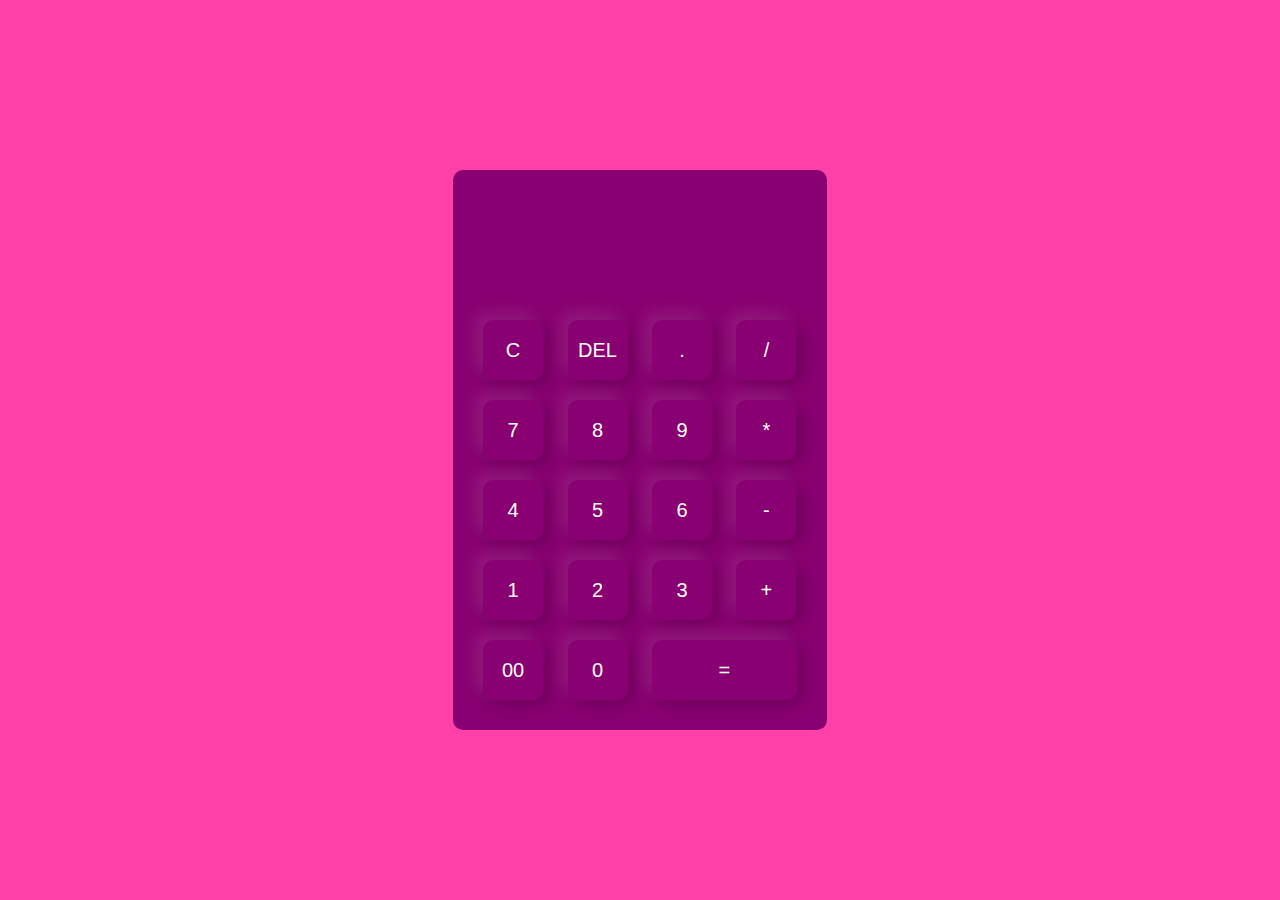
<file: calculator.html>
<!DOCTYPE html>
<html lang="en">
<head>
    <meta charset="UTF-8">
    <meta http-equiv="X-UA-Compatible" content="IE=edge">
    <meta name="viewport" content="width=device-width, initial-scale=1.0">
    <title>Calculator</title>
<style>
    *{
    margin: 0;
    padding: 0;
    font-family: 'Lucida Sans', 'Lucida Sans Regular', 'Lucida Grande', 'Lucida Sans Unicode', Geneva, Verdana, sans-serif;
    box-sizing: border-box;
}

.container{
    width:100% ;
    height: 100vh;
   background-color: rgb(255, 64, 169);
   display: flex;
   align-items: center;
   justify-content: center;
}

.calculator{
    background-color: rgb(136, 0, 113);
    padding: 20px;
    border-radius: 10px;
}

.calculator form input{
    border: 0;
    outline: 0;
    width: 60px;
    height: 60px;
    border-radius: 10px;
    box-shadow: -8px -8px 15px rgba(255, 233, 233, 0.1), 5px 5px 15px rgba(0, 0, 0, 0.2);
    background-color: transparent;
    font-size: 20px;
    color: #fff;
    cursor: pointer;
    margin: 10px;
}

form .display{
    display: flex;
    justify-content: flex-end;
    margin: 20px 0;
}

form .display input{
    text-align: right;
    flex: 1;
    font-size: 45px;
    box-shadow: none;
}

form input.equal{
    width: 145px;
}

form input.operator{
color: #ffffff ;
}
</style>
</head>
<body>

    <div class="container">
        <div class="calculator">
            <form >
                <div class="display">
                    <input type="text" name="display">
                </div>
                <div>
                    <input type="button" value="C" onclick="display.value='' " class="operator">
                    <input type="button" value="DEL" onclick="display.value= display.value.toString().slice(0,-1) " class="operator">
                    <input type="button" value="." onclick="display.value+='.' " class="operator">
                    <input type="button" value="/" onclick="display.value+='/' " class="operator">
                </div>
                <div>
                    <input type="button" value="7" onclick="display.value+='7' ">
                    <input type="button" value="8" onclick="display.value+='8' ">
                    <input type="button" value="9" onclick="display.value+='9' ">
                    <input type="button" value="*" onclick="display.value+='*' " class="operator">
                </div>
                <div>
                    <input type="button" value="4" onclick="display.value+='4' ">
                    <input type="button" value="5" onclick="display.value+='5' ">
                    <input type="button" value="6" onclick="display.value+='6' ">
                    <input type="button" value="-" onclick="display.value+='-' " class="operator">
                </div>
                <div>
                    <input type="button" value="1" onclick="display.value+='1' ">
                    <input type="button" value="2" onclick="display.value+='2' ">
                    <input type="button" value="3" onclick="display.value+='3' ">
                    <input type="button" value="+" onclick="display.value+='+' " class="operator">
                </div>
                <div>
                    <input type="button" value="00" onclick="display.value+='00' ">
                    <input type="button" value="0" onclick="display.value+='0' ">
                    <input type="button" value="=" onclick="display.value= eval(display.value)" class="equal operator">
                </div>
            </form>
        </div>
    </div>
    
</body>
</html>
</file>
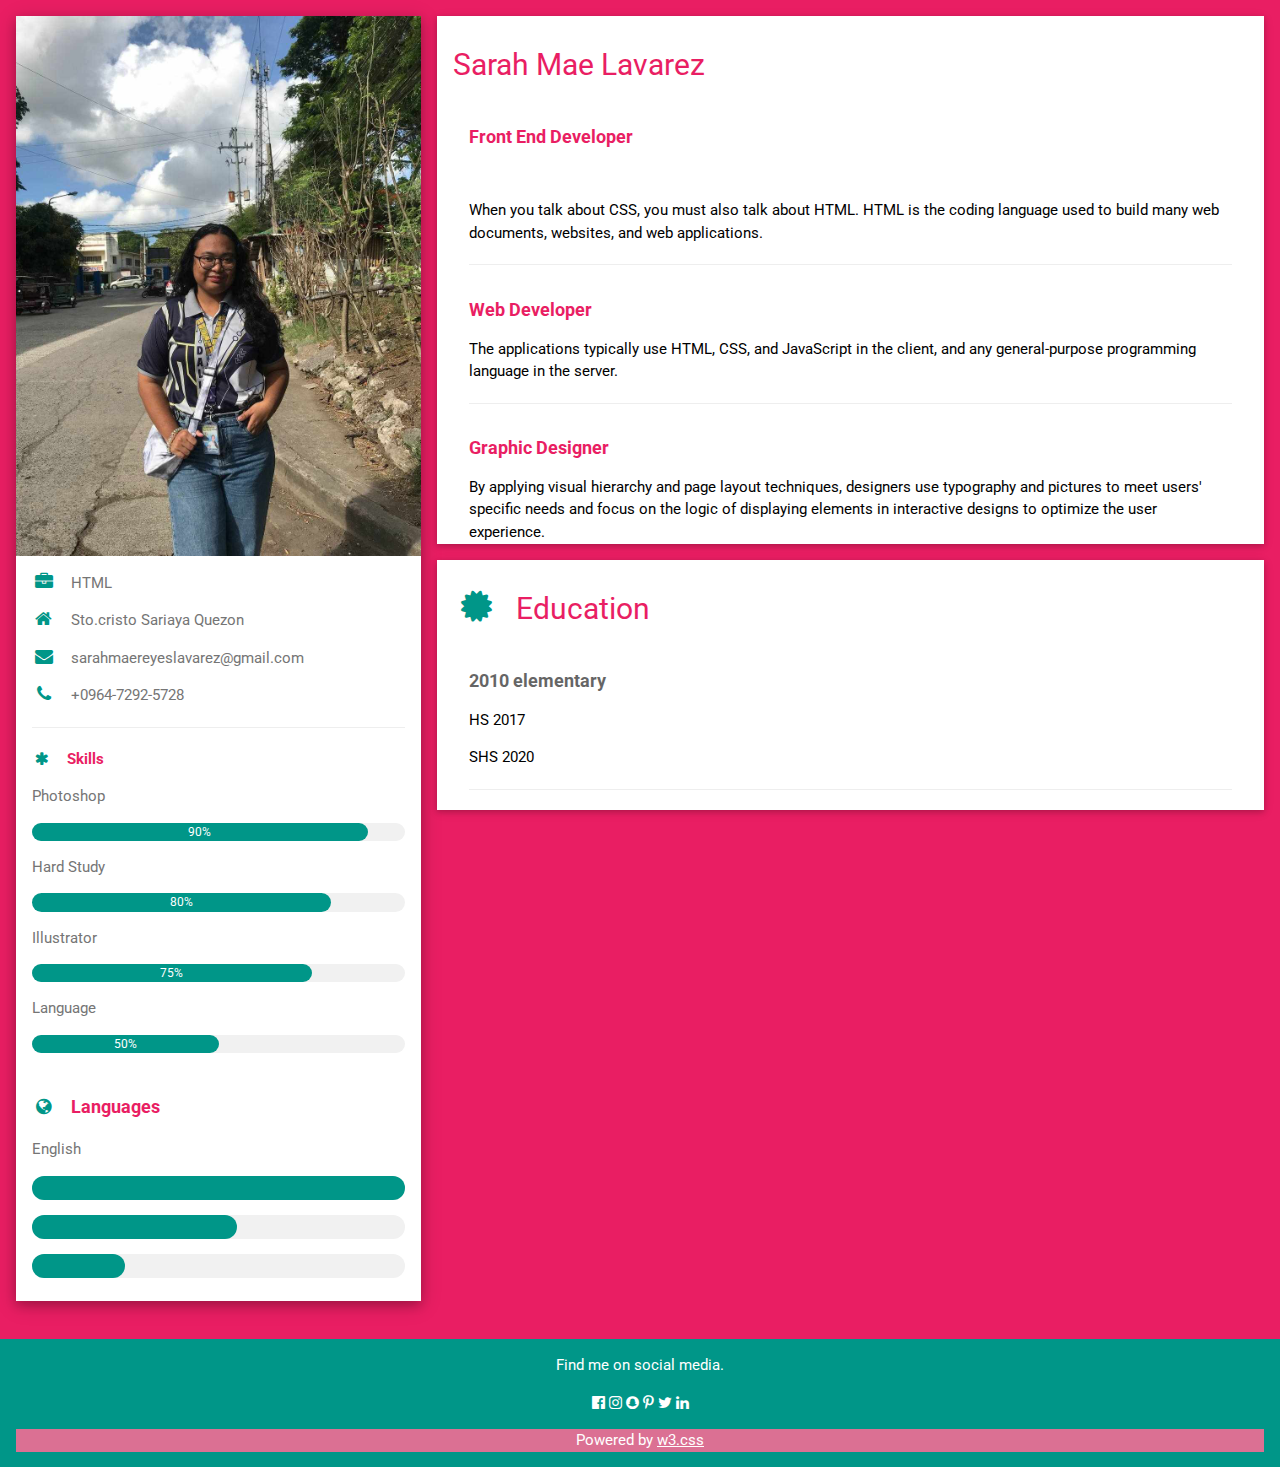
<file: resume.html>
<!DOCTYPE html>
<html>
<title>W3.CSS Template</title>
<meta charset="UTF-8">
<meta name="viewport" content="width=device-width, initial-scale=1">
<link rel="stylesheet" href="https://www.w3schools.com/w3css/4/w3.css">
<link rel='stylesheet' href='https://fonts.googleapis.com/css?family=Roboto'>
<link rel="stylesheet" href="https://cdnjs.cloudflare.com/ajax/libs/font-awesome/4.7.0/css/font-awesome.min.css">
<style>
html,body,h1,h2,h3,h4,h5,h6 {font-family: "Roboto", sans-serif}
</style>
<body class="w3-pink">

<!-- Page Container -->
<div class="w3-content w3-margin-top" style="max-width:1400px;">

  <!-- The Grid -->
  <div class="w3-row-padding">
  
    <!-- Left Column -->
    <div class="w3-third">
    
      <div class="w3-white w3-text-grey w3-card-4">
        <div class="w3-display-container">
          <img src="lavarez-pic.jpg" style="width:100%" alt="Avatar">
          <div class="w3-display-bottomleft w3-container w3-text-black">
            <h2></h2>
          </div>
        </div>
        <div class="w3-container">
          <p><i class="fa fa-briefcase fa-fw w3-margin-right w3-large w3-text-teal"></i>HTML</p>
          <p><i class="fa fa-home fa-fw w3-margin-right w3-large w3-text-teal"></i>Sto.cristo Sariaya Quezon</p>
          <p><i class="fa fa-envelope fa-fw w3-margin-right w3-large w3-text-teal"></i>sarahmaereyeslavarez@gmail.com</p>
          <p><i class="fa fa-phone fa-fw w3-margin-right w3-large w3-text-teal"></i>+0964-7292-5728</p>
          <hr>

          <p class="w3-text-pink"><b><i class="fa fa-asterisk fa-fw w3-margin-right w3-text-teal"></i>Skills</b></p>
          <p>Photoshop</p>
          <div class="w3-light-grey w3-round-xlarge w3-small">
            <div class="w3-container w3-center w3-round-xlarge w3-teal" style="width:90%">90%</div>
          </div>
          <p>Hard Study</p>
          <div class="w3-light-grey w3-round-xlarge w3-small">
            <div class="w3-container w3-center w3-round-xlarge w3-teal" style="width:80%">
              <div class="w3-center w3-text-white">80%</div>
            </div>
          </div>
          <p>Illustrator</p>
          <div class="w3-light-grey w3-round-xlarge w3-small">
            <div class="w3-container w3-center w3-round-xlarge w3-teal" style="width:75%">75%</div>
          </div>
          <p>Language</p>
          <div class="w3-light-grey w3-round-xlarge w3-small">
            <div class="w3-container w3-center w3-round-xlarge w3-teal" style="width:50%">50%</div>
          </div>
          <br>

          <p class="w3-large w3-text-pink"><b><i class="fa fa-globe fa-fw w3-margin-right w3-text-teal"></i>Languages</b></p>
          <p>English</p>
          <div class="w3-light-grey w3-round-xlarge">
            <div class="w3-round-xlarge w3-teal" style="height:24px;width:100%"></div>
          </div>
          <p></p>
          <div class="w3-light-grey w3-round-xlarge">
            <div class="w3-round-xlarge w3-teal" style="height:24px;width:55%"></div>
          </div>
          <p></p>
          <div class="w3-light-grey w3-round-xlarge">
            <div class="w3-round-xlarge w3-teal" style="height:24px;width:25%"></div>
          </div>
          <br>
        </div>
      </div><br>

    <!-- End Left Column -->
    </div>

    <!-- Right Column -->
    <div class="w3-twothird">
    
      <div class="w3-container w3-card w3-white w3-margin-bottom">
        <h2 class="w3-text-pink w3-padding-16"><i class=""></i>Sarah Mae Lavarez</h2>
        <div class="w3-container">
          <h5 class="w3-text-pink"><b>Front End Developer</b></h5>
          <h6 class="w3-text-teal"><i class=""></i><span class="w3-tag w3-teal w3-round"></span></h6>
          <p>When you talk about CSS, you must also talk about HTML. HTML is the coding language used to build many web documents, websites, and web applications.</p>
          <hr>
        </div>
        <div class="w3-container">
          <h5 class="w3-text-pink"><b>Web Developer</b></h5>
          <h6 class="w3-text-teal"><i class=""></i></h6>
          <p>The applications typically use HTML, CSS, and JavaScript in the client, and any general-purpose programming language in the server.</p>
          <hr>
        </div>
        <div class="w3-container">
          <h5 class="w3-text-pink"><b>Graphic Designer</b></h5>
          <h6 class="w3-text-teal"><i class=""></i></h6>
          <p> </p>By applying visual hierarchy and page layout techniques, designers use typography and pictures to meet users' specific needs and focus on the logic of displaying elements in interactive designs to optimize the user experience.<br>
        </div>
      </div>

      <div class="w3-container w3-card w3-white">
        <h2 class="w3-text-pink w3-padding-16"><i class="fa fa-certificate fa-fw w3-margin-right w3-xxlarge w3-text-teal"></i>Education</h2>
        <div class="w3-container">
          <h5 class="w3-opacity"><b>2010 elementary</b></h5>
          <h6 class="w3-text-teal"><i class=""></i></h6>
          <p>HS 2017</p>
          <p>SHS 2020</p>
          <hr>
        </div>
    <!-- End Right Column -->
    </div>
    
  <!-- End Grid -->
  </div>
  
  <!-- End Page Container -->
</div>

<footer class="w3-container w3-teal w3-center w3-margin-top">
  <p>Find me on social media.</p>
  <i class="fa fa-facebook-official w3-hover-opacity"></i>
  <i class="fa fa-instagram w3-hover-opacity"></i>
  <i class="fa fa-snapchat w3-hover-opacity"></i>
  <i class="fa fa-pinterest-p w3-hover-opacity"></i>
  <i class="fa fa-twitter w3-hover-opacity"></i>
  <i class="fa fa-linkedin w3-hover-opacity"></i>
  <p style="background-color: palevioletred;">Powered by <a href="https://www.w3schools.com/w3css/default.asp" target="_blank">w3.css</a></p>
</footer>

</body>
</html>
</file>
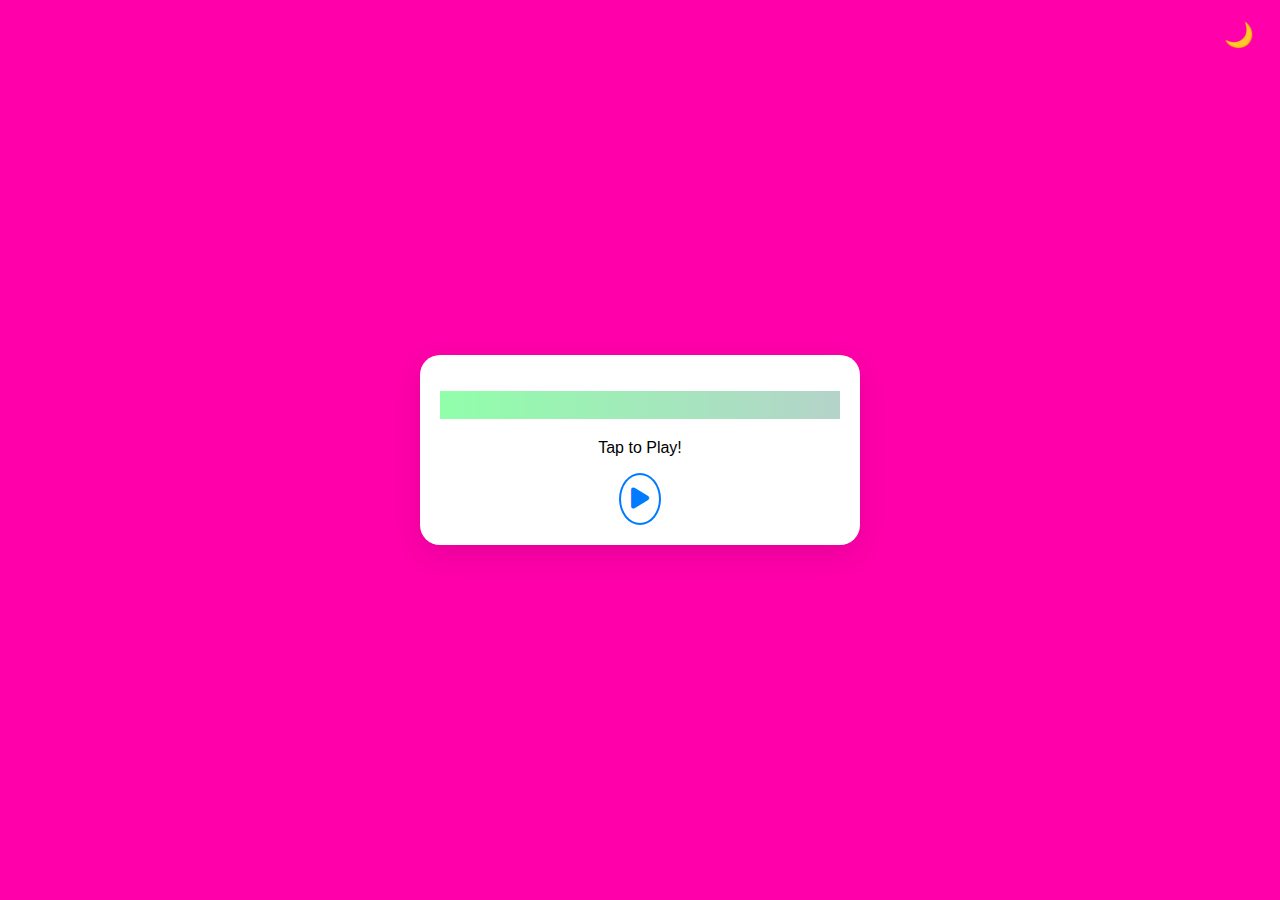
<file: rock.html>
<!DOCTYPE html>
<html lang="en">
<head>
    <meta charset="UTF-8">
    <meta name="viewport" content="width=device-width, initial-scale=1.0">
    <title>Rock Paper Scissors</title>
    <link rel="stylesheet" href="https://cdnjs.cloudflare.com/ajax/libs/font-awesome/6.0.0-beta3/css/all.min.css">
    <style>
        body {
            font-family: 'Arial', sans-serif;
            display: flex;
            justify-content: center;
            align-items: center;
            height: 100vh;
            margin: 0;
            background-color: rgb(255, 0, 170);
            transition: background-color 0.3s, color 0.3s;
        }

        .dark-mode {
            background-color: #3c3c3c;
            color: #ffffff;
        }

        .container {
            text-align: center;
            background: white;
            padding: 20px;
            border-radius: 20px;
            box-shadow: 0 10px 30px rgba(0, 0, 0, 0.1);
            transition: background 0.3s, color 0.3s;
            max-width: 90%;
            width: 400px;
        }

        .dark-mode .container {
            background: #000000;
        }

        h1 {
            margin-bottom: 20px;
            font-size: 1.5em;
            color: #333;
            background: linear-gradient(270deg, rgb(255, 73, 73), orange, #f18bff, #90ffaa);
            background-size: 800% 800%;
            -webkit-backgroundclip: text;
            -webkit-text-fill-color: transparent;
            animation: gradient 10s ease infinite;
        }

        @keyframes gradient {
            0% { background-position: 0% 50%; }
            50% { background-position: 100% 50%; }
            100% { background-position: 0% 50%; }
        }

        .intro, .game-container {
            display: none;
        }

        .show {
            display: block;
        }

        .choices {
            display: flex;
            justify-content: center;
            margin-bottom: 30px;
            flex-wrap: wrap;
        }

        .choices button {
            background: none;
            border: 2px solid transparent;
            border-radius: 15px;
            cursor: pointer;
            transition: transform 0.3s ease, box-shadow 0.3s ease, border 0.3s ease;
            margin: 5px;
            width: 80px;
        }

        .choices button:hover {
            transform: scale(1.1);
            box-shadow: 0 5px 15px rgba(0, 0, 0, 0.2);
            border: 2px solid #3697ff;
        }

        .choices img {
            width: 100%;
            height: auto;
            display: block;
            margin: 0 auto;
        }

        .result {
            font-size: 18px;
            margin-top: 20px;
        }

        .result p {
            margin: 5px 0;
        }

        .result img {
            vertical-align: middle;
        }

        .result .you-lose {
            color: orange;
            font-size: larger;
            font-weight: bold;
        }

        .result .you-win {
            color: orange;
            font-size: larger;
            font-weight: bold;
        }

        .result .tie {
            color: red;
            font-size: larger;
            font-weight: bold;
        }

        #modeToggle {
            position: fixed;
            top: 20px;
            right: 20px;
            background: none;
            border: none;
            cursor: pointer;
            font-size: 24px;
            transition: color 0.3s;
        }

        .dark-mode #modeToggle {
            color: #ffffff;
        }

        .light-mode #modeToggle {
            color: #000000;
        }

        #exitGame {
            margin-top: 20px;
            padding: 10px 20px;
            border: none;
            background-color: #ff5242;
            color: white;
            border-radius: 10px;
            cursor: pointer;
            transition: background-color 0.3s;
            font-size: 16px;
        }

        #exitGame:hover {
            background-color: #ff1500;
        }

        .icon-button {
            background: none;
            border: 2px solid #007BFF;
            border-radius: 50%;
            cursor: pointer;
            padding: 10px;
            font-size: 24px;
            color: #007BFF;
            transition: background-color 0.3s, color 0.3s;
        }

        .icon-button:hover {
            background-color: #007BFF;
            color: #ffffff;
        }

        @media (max-width: 600px) {
            h1 {
                font-size: 1.2em;
            }

            .choices button {
                width: 70px;
            }

            #exitGame {
                font-size: 14px;
            }
        }
    </style>
</head>
<body class="light-mode">
    <button id="modeToggle" aria-label="Toggle dark mode">🌙</button>
    
    <!-- Introduction Page -->
    <div class="container intro show">
        <h1>Welcome to Rock Paper Scissors</h1>
        <p>Tap to Play!</p>
        <button id="startGame" class="icon-button" aria-label="Start Game"><i class="fas fa-play"></i></button>
    </div>

    <!-- Game Page -->
    <div class="container game-container">
        <h1>Rock Paper Scissors</h1>
        <h2>Choose to Play!</h2>
        <div class="choices">
            <button id="rock" aria-label="Choose Rock"><img src="3.2.jpg" alt="Rock"><br>Rock</button>
            <button id="paper" aria-label="Choose Paper"><img src="2.3.jpg" alt="Paper"><br>Paper</button>
            <button id="scissors" aria-label="Choose Scissors"><img src="2.1.jpg" alt="Scissors"><br>Scissors</button>
        </div>
        <div class="result" id="result"></div>
        <button id="exitGame">Exit Game</button>
    </div>
    
    <script>
        document.addEventListener('DOMContentLoaded', () => {
            const choices = ['rock', 'paper', 'scissors'];
            const resultDiv = document.getElementById('result');
            const modeToggle = document.getElementById('modeToggle');
            const startGameBtn = document.getElementById('startGame');
            const exitGameBtn = document.getElementById('exitGame');
            const intro = document.querySelector('.intro');
            const gameContainer = document.querySelector('.game-container');
            const body = document.body;
            const buttons = document.querySelectorAll('.choices button');

            startGameBtn.addEventListener('click', () => {
                intro.classList.remove('show');
                gameContainer.classList.add('show');
            });

            exitGameBtn.addEventListener('click', () => {
                if (confirm('Are you sure you want to end the game?')) {
                    gameContainer.classList.remove('show');
                    intro.classList.add('show');
                    resultDiv.innerHTML = ''; // Clear the result when exiting the game
                }
            });

            document.querySelectorAll('.choices button').forEach(button => {
                button.addEventListener('click', () => {
                    const playerChoice = button.id;
                    const cpuChoice = choices[Math.floor(Math.random() * choices.length)];
                    const result = determineWinner(playerChoice, cpuChoice);

                    resultDiv.innerHTML = `<p>Please wait...</p>`;
                    
                    setTimeout(() => {
                        displayResult(result, playerChoice, cpuChoice);
                    }, 2000); // 2 seconds delay
                });
            });

            function determineWinner(player, cpu) {
                if (player === cpu) {
                    return 'It\'s a tie!';
                }
                if ((player === 'rock' && cpu === 'scissors') || 
                    (player === 'paper' && cpu === 'rock') || 
                    (player === 'scissors' && cpu === 'paper')) {
                    return 'You win!';
                }
                return 'You lose!';
            }

            function displayResult(result, playerChoice, cpuChoice) {
                const mode = body.classList.contains('dark-mode') ? 'dark' : 'light';
                resultDiv.innerHTML = `
                    <p>You chose: <img src="${playerChoice}-${mode}.jpg" alt="${playerChoice}" width="50"></p>
                    <p>CPU chose: <img src="${cpuChoice}-${mode}.jpg" alt="${cpuChoice}" width="50"></p>
                    <p class="${result === 'You win!' ? 'you-win' : result === 'You lose!' ? 'you-lose' : 'tie'}">${result}</p>
                `;
            }

            modeToggle.addEventListener('click', () => {
                body.classList.toggle('dark-mode');
                body.classList.toggle('light-mode');
                resultDiv.innerHTML = ''; // Clear result on mode toggle
                if (body.classList.contains('dark-mode')) {
                    modeToggle.textContent = '☀️';
                    switchImages('dark');
                } else {
                    modeToggle.textContent = '🌙';
                    switchImages('light');
                }
            });

            function switchImages(mode) {
                buttons.forEach(button => {
                    const img = button.querySelector('img');
                    const choice = button.id;
                    img.src = `${choice}-${mode}.jpg`;
                });
            }
        });
    </script>
</body>
</html>
</file>
